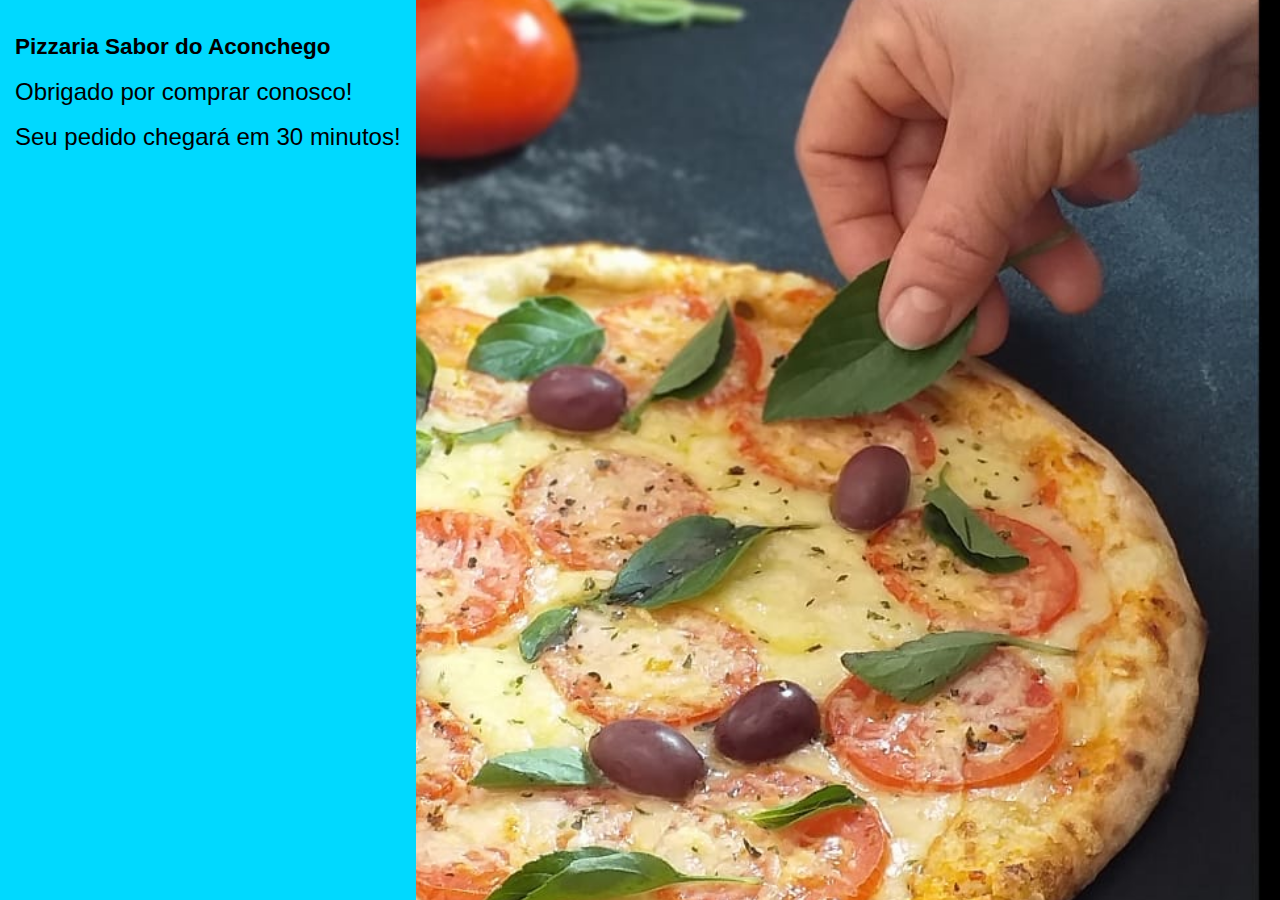
<file: index2.html>
<!DOCTYPE html>
<html lang="en">
<head>
    <meta charset="UTF-8">
    <meta name="viewport" content="width=device-width, initial-scale=1.0">
    <link rel="stylesheet" href="style.css">
    <title>Pizzaria Sabor do Aconchego</title>
</head>
<body id="body2">
    <div class="cabeça1">
        <div class="texto"><h2>Pizzaria Sabor do Aconchego</h2>
        <p>Obrigado por comprar conosco!</p><br>
        <p>Seu pedido chegará em 30 minutos!</p></div>
    </div>
</body>
</html>
</file>
<file: style.css>
* {
    box-sizing: border-box;
}
body {
    background-color:#EEE;
    font-family:'Lato',Helvetica,Arial;
    font-size:15px;
    display:flex;
    margin:0;
    min-height:100vh;
}
#body2{
    background-image: url(./images/872_img_20200529_wa0002.jpg);
    background-size: cover;
    background-position:center;
    flex:2;
    height: auto;
    width: 100%;
}
.models {
    display:none;
}

header {
    position: fixed;
    left:0;
    top:0;
    right:0;
    height:60px;
    background-color:#399ade;
    display:none;
    justify-content: flex-end;
    align-items: center;
}
.menu-openner {
    margin-right: 15px;
    font-size: 26px;
    background-color: #a9dcff;
    padding: 5px 20px;
    border-radius: 5px;
}
.menu-openner span {
    margin-right:10px;
}
.menu-closer {
    width:32px;
    height:32px;
    display:none;
    font-size: 30px;
}

aside {
    background-color:#9ccbe6;
    width:0vw;
    font-family:'Hepta Slab', Helvetica, Arial;
    transition:all ease .2s;
    overflow-x:hidden;
}
aside.show {
    width:30vw;
}
.cart--area {
    padding:20px;
}
main {
    flex:1;

   
}
h1 {
    font-family:'Hepta Slab', Helvetica, Arial;
    display: flex;
    justify-content: center;
    padding:15px;
}
.pizza-area {
    display:grid;
    grid-template-columns: repeat(3, 1fr);
}
.pizza-item {
    text-align: center;
    max-width:250px;
    font-family:'Hepta Slab', Helvetica, Arial;
    margin:0 auto 50px auto;
}
.pizza-item a {
    display:flex;
    flex-direction: column;
    align-items:center;
    text-decoration: none;
}
.pizza-item--img {
    width:200px;
    height:200px;
    background-color:#EEE;
    border-radius:100px;
    box-shadow:0px 10px 50px rgba(0, 0, 0, 0.2);
}
.pizza-item--img img {
    width:100%;
    height:auto;
}
.pizza-item--add {
    width:50px;
    height:50px;
    line-height:50px;
    border-radius:25px;
    background-color:#388bc5;
    text-align:center;
    color:#FFF;
    font-size:22px;
    cursor:pointer;
    margin-top:-25px;
    transition:all ease .2s;
}
.pizza-item a:hover .pizza-item--add {
    background-color:#244c88;
}
.pizza-item--price {
    font-size:15px;
    color:#333;
    margin-top:5px;
}
.pizza-item--name {
    font-size:20px;
    font-weight: bold;
    color:#000;
    margin-top:5px;
}
.pizza-item--desc {
    font-size:13px;
    color:#555;
    margin-top:10px;
}

.pizzaWindowArea {
    position:fixed;
    left:0;
    top:0;
    bottom:0;
    right:0;
    background-color:rgba(255, 255, 255, 0.5);
    display:none;
    transition: all ease .5s;
    justify-content: center;
    align-items: center;
    overflow-y:auto;
}
.pizzaWindowBody {
    width:900px;
    background-color:#FFF;
    border-radius:10px;
    box-shadow:0px 0px 15px #999;
    display:flex;
    margin:20px 0px;
}
.pizzaBig {
    flex:1;
    display:flex;
    justify-content: center;
    align-items: center;
}
.pizzaBig--back {
    position:absolute;
    width:30px;
    height:30px;
    background-color:#000;
}
.pizzaBig img {
    height:400px;
    width:auto;
}
.pizzaInfo {
    flex:1;
    font-family:'Hepta Slab', Helvetica, Arial;
    padding-bottom:50px;
}
.pizzaInfo h1 {
    margin-top:50px;
}
.pizzaInfo .pizzaInfo--desc {
    font-size:15px;
    color:#999;
    margin-top:10px;
    font-family:'Lato',Helvetica,Arial;
}
.pizzaInfo--sector {
    color:#CCC;
    text-transform: uppercase;
    font-size:14px;
    margin-top:30px;
    margin-bottom:10px;
}
.pizzaInfo--sizes {
    display:inline-flex;
    border-radius:10px;
    overflow:hidden;
}
.pizzaInfo--size {
    padding:10px 15px;
    color:#000;
    background-color:#EEE;
    font-size:13px;
    font-weight: bold;
    cursor:pointer;
}
.pizzaInfo--size:hover {
    background-color:#CCC;
}
.pizzaInfo--size.selected {
    background-color:#399ade;
    color:#FFF;
}
.pizzaInfo--size.selected span {
    color:#D6D6D6;
}
.pizzaInfo--size span {
    font-size:12px;
    color:#999;
    font-weight: normal;
}
.pizzaInfo--price {
    display:flex;
    align-items:center;
}
.pizzaInfo--actualPrice {
    font-size:28px;
    margin-right:30px;
}
.pizzaInfo--qtarea {
    display:inline-flex;
    background-color:#EEE;
    border-radius:10px;
    height:30px;
}
.pizzaInfo--qtarea button {
    border:0;
    background-color:transparent;
    font-size:17px;
    outline:0;
    cursor:pointer;
    padding:0px 10px;
    color:#333;
}
.pizzaInfo--qt {
    line-height: 30px;
    font-size: 12px;
    font-weight: bold;
    padding: 0px 5px;
    color:#000;
}
.pizzaInfo--addButton {
    margin-top:30px;
    padding:20px 30px;
    border-radius:20px;
    background-color:#48d05f;
    color:#FFF;
    display:inline-block;
    cursor:pointer;
    margin-right:30px;
}
.pizzaInfo--addButton:hover {
    background-color:#32a345;
}
.pizzaInfo--cancelButton {
    display:inline-block;
    cursor:pointer;
}
.pizzaInfo--cancelMobileButton {
    display:none;
    height:40px;
    text-align:center;
    line-height: 40px;
    margin-bottom:30px;
}
.cart {
    margin-bottom:20px;
}
.cart--item {
    display:flex;
    align-items:center;
    margin:10px 0;
}
.cart--item img {
    width:40px;
    height:40px;
    margin-right:20px;
}
.cart--item-nome {
    flex:1;
}
.cart--item--qtarea {
    display:inline-flex;
    background-color:#EEE;
    border-radius:10px;
    height:30px;
}
.cart--item--qtarea button {
    border:0;
    background-color:transparent;
    font-size:17px;
    outline:0;
    cursor:pointer;
    padding:0px 10px;
    color:#333;
}
.cart--item--qt {
    line-height: 30px;
    font-size: 12px;
    font-weight: bold;
    padding: 0px 5px;
    color:#000;
}
.cart--totalitem {
    padding:15px 0;
    border-top:1px solid #79b9dd;
    color:#315970;
    display:flex;
    justify-content: space-between;
    font-size:15px;
}
.cart--totalitem span:first-child {
    font-weight: bold;
}
.cart--totalitem.big {
    font-size:20px;
    color:#000;
    font-weight: bold;
}
.cart--finalizar {
    padding:20px 30px;
    border-radius:20px;
    background-color:#48d05f;
    color:#FFF;
    cursor:pointer;
    text-align:center;
    margin-top:20px;
    border:2px solid #63f77c;
    transition: all ease .2s;
}
.cart--finalizar a {
    text-decoration: none;
}
.cart--finalizar:hover {
    background-color:#35af4a;
}

@media (max-width:1000px) {
    .pizza-area {
        grid-template-columns: repeat(2, 1fr);
    }
}

@media (max-width:840px) {
    body {
        flex-direction: column;
    }
    .pizza-area {
        display:block;
    }
    .pizza-item {
        max-width:100%;
    }
    header {
        display:flex;
    }
    main {
        padding-top:60px;
    }

    aside {
        width:auto;
        position:fixed;
        left:100vw;
        right:0;
        top:0;
        bottom:0;
        transition: all ease .2s;
    }
    aside.show {
        width:auto;
    }
    .cart--area {
        width:100vw;
    }

    .menu-closer {
        display:block;
    }

    .pizzaWindowArea {
        justify-content:flex-start;
        align-items: flex-start;
    }

    .pizzaWindowBody {
        width:100vw;
        display:block;
        padding:20px;
        border-radius:0;
        box-shadow:none;
        margin:0;
    }

    .pizzaBig img {
        width: 75%;
        height: auto;
    }

    .pizzaInfo h1 {
        margin-top:20px;
    }

    .pizzaInfo--qtarea {
        height:60px;
    }
    .pizzaInfo--qtarea button {
        font-size:25px;
        padding:0px 25px;
    }
    .pizzaInfo--qt {
        line-height: 60px;
        font-size:20px;
    }
    .pizzaInfo--addButton {
        font-size:20px;
        display:block;
        text-align:center;
        margin:30px auto;
    }

    .pizzaInfo--cancelButton {
        display:none;
    }
    .pizzaInfo--cancelMobileButton {
        display:block;
    }
   
}

.cabeça{
    background-color: rgb(0, 217, 255);
    padding:25px;
    display: flex;
    justify-content: center;
}

.cabeça1{
    background-color: rgb(0, 217, 255);
    padding:25px;
    display: flex;
   
    padding: 0;
}

.cabeça1 p{
    font-size: 24px;
    font-family:'Lato',Helvetica,Arial;
    margin: 0;
    
    
}



.texto{
    display: flex;
    flex-direction: column;
    margin:15px
}
</file>
